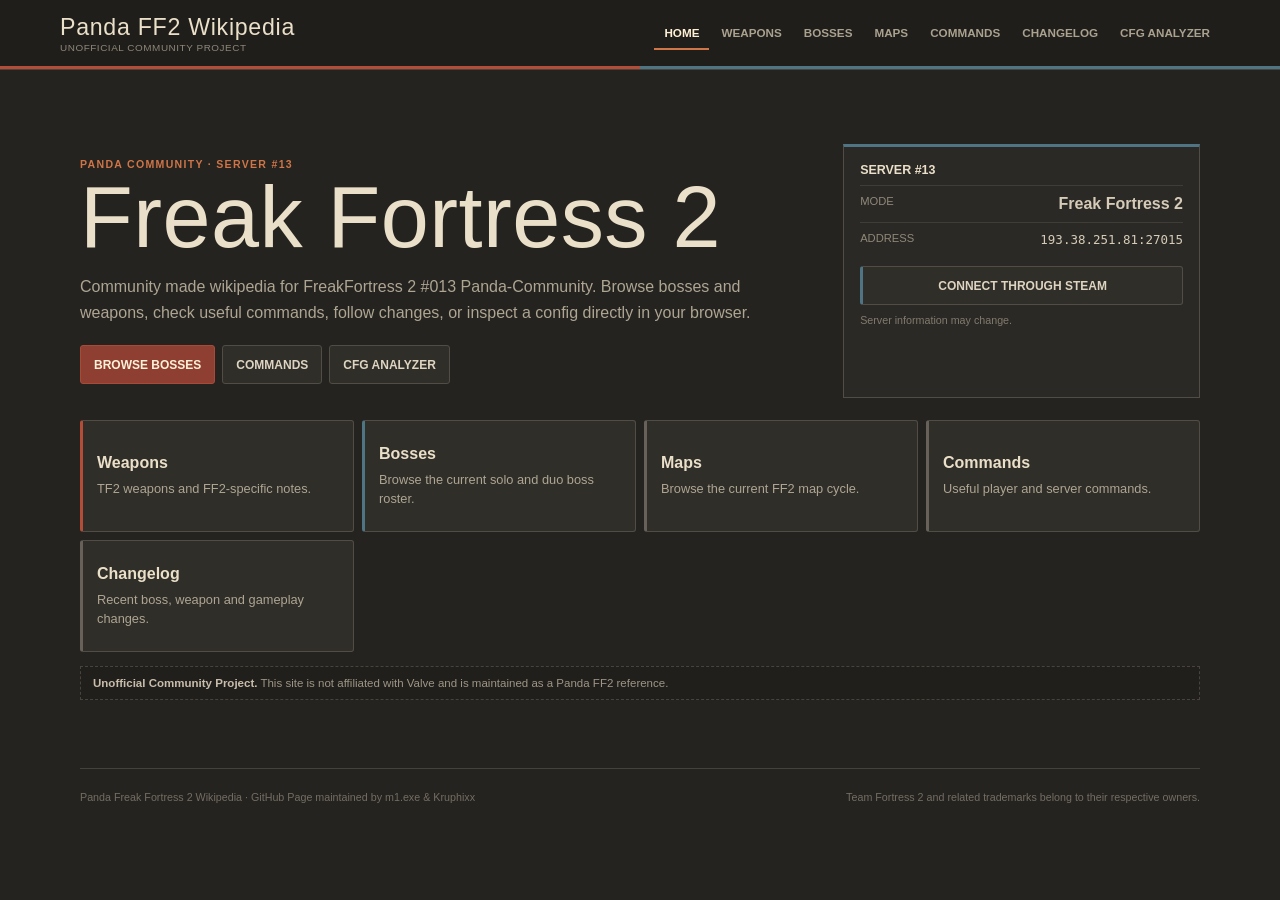
<file: index.html>
<!doctype html>
<html lang="en">
<head>
  <meta charset="utf-8">
  <meta name="viewport" content="width=device-width,initial-scale=1">
  <meta name="theme-color" content="#24231f">
  <title>Panda FF2 · Wikipedia</title>
  <link rel="stylesheet" href="style.css?v=20260820-1625">
</head>
<body>
  <header class="site-header">
    <div class="header-inner">
      <button class="brand" data-view-link="home" aria-label="Go to home">
        <span class="brand-title">Panda FF2 Wikipedia</span>
        <span class="brand-note">Unofficial Community Project</span>
      </button>

      <nav aria-label="Main navigation">
        <button class="nav-btn active" data-view="home">Home</button>
        <button class="nav-btn" data-view="weapons">Weapons</button>
        <button class="nav-btn" data-view="bosses">Bosses</button>
        <button class="nav-btn" data-view="maps">Maps</button>
        <button class="nav-btn" data-view="commands">Commands</button>
        <button class="nav-btn" data-view="changelog">Changelog</button>
        <button class="nav-btn" data-view="analyzer">CFG Analyzer</button>
      </nav>
    </div>

    <div class="team-line" aria-hidden="true">
      <span class="red-line"></span>
      <span class="blu-line"></span>
    </div>
  </header>

  <main>
    <section id="home" class="view active">
      <div class="hero">
        <div class="hero-copy">
          <p class="eyebrow">PANDA COMMUNITY · SERVER #13</p>
          <h1>Freak Fortress 2</h1>
          <p class="hero-text">
            Community made wikipedia for FreakFortress 2 #013 Panda-Community.
            Browse bosses and weapons, check useful commands, follow changes,
            or inspect a config directly in your browser.
          </p>

          <div class="hero-actions">
            <button class="button primary" data-view-link="bosses">Browse bosses</button>
            <button class="button" data-view-link="commands">Commands</button>
            <button class="button" data-view-link="analyzer">CFG Analyzer</button>
          </div>
        </div>

        <aside class="server-card">
          <div class="server-title">Server #13</div>

          <div class="server-row">
            <span>Mode</span>
            <strong>Freak Fortress 2</strong>
          </div>

          <div class="server-row">
            <span>Address</span>
            <code>193.38.251.81:27015</code>
          </div>

          <a class="connect-button" href="steam://connect/193.38.251.81:27015">
            Connect through Steam
          </a>

          <small>Server information may change.</small>
        </aside>
      </div>

      <div class="home-links">
        <button class="home-card red-card" data-view-link="weapons">
          <strong>Weapons</strong>
          <span>TF2 weapons and FF2-specific notes.</span>
        </button>

        <button class="home-card blu-card" data-view-link="bosses">
          <strong>Bosses</strong>
          <span>Browse the current solo and duo boss roster.</span>
        </button>


        <button class="home-card" data-view-link="maps">
          <strong>Maps</strong>
          <span>Browse the current FF2 map cycle.</span>
        </button>

        <button class="home-card" data-view-link="commands">
          <strong>Commands</strong>
          <span>Useful player and server commands.</span>
        </button>

        <button class="home-card" data-view-link="changelog">
          <strong>Changelog</strong>
          <span>Recent boss, weapon and gameplay changes.</span>
        </button>
      </div>

      <div class="community-note">
        <strong>Unofficial Community Project.</strong>
        This site is not affiliated with Valve and is maintained as a Panda FF2 reference.
      </div>
    </section>

    <section id="weapons" class="view">
      <div class="section-head">
        <div>
          <p class="eyebrow">DATABASE</p>
          <h2>Weapons</h2>
          <p>Search by weapon name, TF2 class, slot or classname.</p>
        </div>

        <input
          id="weapon-search"
          class="search"
          placeholder="Search weapons..."
          autocomplete="off"
        >
      </div>

      <div class="weapon-toolbar">
        <div class="weapon-filter-group">
          <label for="weapon-class-filter">Class</label>
          <select id="weapon-class-filter">
            <option value="all">All classes</option>
            <option value="Scout">Scout</option>
            <option value="Soldier">Soldier</option>
            <option value="Pyro">Pyro</option>
            <option value="Demoman">Demoman</option>
            <option value="Heavy">Heavy</option>
            <option value="Engineer">Engineer</option>
            <option value="Medic">Medic</option>
            <option value="Sniper">Sniper</option>
            <option value="Spy">Spy</option>
            <option value="Multi-class">Multi-class</option>
          </select>
        </div>

        <div class="weapon-db-stats">
          <strong id="weapon-result-count">0</strong>
          <span>weapons shown</span>
        </div>
      </div>

      <div id="weapon-list" class="grid weapon-grid"></div>
    </section>

    <section id="bosses" class="view">
      <div class="section-head">
        <div>
          <p class="eyebrow">FF2 ROSTER</p>
          <h2>Bosses</h2>
          <p>Browse the current solo and duo boss roster.</p>
        </div>

        <input
          id="boss-search"
          class="search"
          placeholder="Search boss names..."
          autocomplete="off"
        >
      </div>

      <section class="boss-category solo-category">
        <div class="boss-category-head">
          <h3>Solo Bosses</h3>
          <div class="boss-category-count">
            <strong id="solo-boss-count">0</strong>
            <span>shown</span>
          </div>
        </div>

        <div id="solo-boss-list" class="boss-grid"></div>
      </section>

      <section class="boss-category duo-category">
        <div class="boss-category-head">
          <h3>Duo Bosses</h3>
          <div class="boss-category-count">
            <strong id="duo-boss-count">0</strong>
            <span>shown</span>
          </div>
        </div>

        <div id="duo-boss-list" class="boss-grid"></div>
      </section>
    </section>


    <section id="maps" class="view">
      <div class="section-head">
        <div>
          <p class="eyebrow">SERVER ROTATION</p>
          <h2>Map Cycle</h2>
          <p>Maps currently listed in the Panda Freak Fortress 2 rotation.</p>
        </div>

        <input
          id="map-search"
          class="search"
          placeholder="Search maps..."
          autocomplete="off"
        >
      </div>

      <div class="map-list-meta">
        <strong id="map-result-count">0</strong>
        <span>maps shown</span>
      </div>

      <div id="map-list" class="map-grid"></div>
    </section>

    <section id="commands" class="view">
      <div class="section-head">
        <div>
          <p class="eyebrow">QUICK REFERENCE</p>
          <h2>Useful Commands</h2>
          <p>Common FF2 and server commands collected in one place.</p>
        </div>

        <input
          id="command-search"
          class="search"
          placeholder="Search commands..."
          autocomplete="off"
        >
      </div>

      <div class="tip">
        Most chat commands may also work with <code>/</code> instead of <code>!</code>,
        depending on the plugin.
      </div>

      <div id="command-list" class="command-list"></div>
    </section>

    <section id="changelog" class="view">
      <div class="section-head changelog-head">
        <div>
          <p class="eyebrow">COMMUNITY NOTES</p>
          <h2>Changelog</h2>
          <p>Boss, weapon and gameplay changes collected from Panda's FF2 forum.</p>
        </div>

        <div class="filters" aria-label="Changelog filters">
          <button class="filter-btn active" data-change-filter="all">All</button>
          <button class="filter-btn" data-change-filter="boss">Bosses</button>
          <button class="filter-btn" data-change-filter="weapon">Weapons</button>
          <button class="filter-btn" data-change-filter="gameplay">Gameplay</button>
        </div>
      </div>

      <div id="changelog-list" class="change-list"></div>

      <div class="reference-card">
        <strong>Current FF2 Weapon Changes</strong>
        <p>
          The Panda sticky thread remains the main reference when the local weapon data
          is outdated.
        </p>
        <a
          href="https://www.panda-community.com/threads/current-ff2-weapon-changes.35005/"
          target="_blank"
          rel="noreferrer"
        >
          Open Panda forum thread
        </a>
      </div>
    </section>

    <section id="analyzer" class="view">
      <div class="section-head">
        <div>
          <p class="eyebrow">LOCAL TOOL</p>
          <h2>CFG Analyzer</h2>
          <p>Inspect TF2 / FF2 KeyValues-style configs without uploading them anywhere.</p>
        </div>
      </div>

      <div id="dropzone" class="dropzone">
        <span class="cfg-label">.CFG</span>
        <h3>Drop a config here</h3>
        <p>The file stays in your browser.</p>

        <label class="button primary file-label">
          Choose file
          <input id="cfg-file" type="file" accept=".cfg,.txt">
        </label>
      </div>

      <div id="analysis-output" class="hidden"></div>
    </section>
  </main>

  <footer>
    <span>Panda Freak Fortress 2 Wikipedia · GitHub Page maintained by m1.exe & Kruphixx</span>
    <span>Team Fortress 2 and related trademarks belong to their respective owners.</span>
  </footer>

  <script type="module" src="app.js?v=20260820-1755"></script>
</body>
</html>
</file>
<file: style.css>
:root{
  --bg:#24231f;
  --bg-soft:#2c2a26;
  --panel:#302e29;
  --panel-hover:#37342f;
  --line:#514d45;
  --line-soft:#403d37;
  --text:#e5dcc8;
  --muted:#aea593;
  --cream:#eadfc8;
  --red:#b44d38;
  --red-soft:#d27b5d;
  --blu:#4f7484;
  --blu-soft:#81a3b0;
  --orange:#cf7548;
  --paper:#d1c3a5;
  --ink:#312d27;
}

*{box-sizing:border-box}
html{scroll-behavior:smooth}

body{
  margin:0;
  min-height:100vh;
  color:var(--text);
  background:var(--bg);
  font-family:Arial,Helvetica,sans-serif;
}

button,input{font:inherit}
button{color:inherit}

.site-header{
  position:sticky;
  top:0;
  z-index:20;
  background:#1f1e1b;
  border-bottom:1px solid #49453e;
}

.header-inner{
  width:min(1160px,94%);
  min-height:66px;
  margin:0 auto;
  display:flex;
  align-items:center;
  justify-content:space-between;
  gap:22px;
}

.team-line{
  height:3px;
  display:grid;
  grid-template-columns:1fr 1fr;
}

.red-line{background:var(--red)}
.blu-line{background:var(--blu)}

.brand{
  padding:0;
  border:0;
  background:transparent;
  text-align:left;
  cursor:pointer;
}

.brand-title{
  display:block;
  color:var(--cream);
  font-family:Impact,Haettenschweiler,"Arial Narrow Bold",sans-serif;
  font-size:1.45rem;
  font-weight:400;
  letter-spacing:.7px;
}

.brand-note{
  display:block;
  margin-top:1px;
  color:#8f8778;
  font-size:.62rem;
  letter-spacing:.55px;
  text-transform:uppercase;
}

nav{
  display:flex;
  gap:2px;
  align-items:center;
  flex-wrap:wrap;
}

.nav-btn{
  padding:9px 10px;
  border:0;
  border-bottom:2px solid transparent;
  background:transparent;
  color:#aaa18f;
  cursor:pointer;
  font-size:.73rem;
  font-weight:700;
  text-transform:uppercase;
}

.nav-btn:hover{color:#ded5c3}

.nav-btn.active{
  color:#fff0d4;
  border-bottom-color:var(--orange);
}

main{
  width:min(1120px,92%);
  margin:0 auto;
}

.view{
  display:none;
  padding:50px 0 68px;
}

.view.active{display:block}

.eyebrow{
  margin:0 0 6px;
  color:var(--orange);
  font-size:.66rem;
  font-weight:800;
  letter-spacing:1.3px;
  text-transform:uppercase;
}

/* Home */

.hero{
  display:grid;
  grid-template-columns:minmax(0,1.35fr) minmax(270px,.65fr);
  gap:22px;
  padding:24px 0 22px;
}

.hero-copy{
  display:flex;
  flex-direction:column;
  justify-content:center;
  padding:14px 0;
}

.hero h1{
  margin:0;
  color:var(--cream);
  font-family:Impact,Haettenschweiler,"Arial Narrow Bold",sans-serif;
  font-size:clamp(3rem,7vw,5.4rem);
  font-weight:400;
  line-height:.95;
  letter-spacing:.45px;
}

.hero-text{
  max-width:680px;
  margin:16px 0 0;
  color:var(--muted);
  line-height:1.6;
}

.hero-actions{
  display:flex;
  gap:7px;
  flex-wrap:wrap;
  margin-top:20px;
}

.button,
.connect-button{
  display:inline-flex;
  min-height:39px;
  align-items:center;
  justify-content:center;
  padding:8px 13px;
  border:1px solid var(--line);
  border-radius:3px;
  color:#ddd4c1;
  background:var(--panel);
  cursor:pointer;
  font-size:.75rem;
  font-weight:800;
  text-decoration:none;
  text-transform:uppercase;
}

.button:hover,
.connect-button:hover{
  background:var(--panel-hover);
}

.button.primary{
  color:#fff1d7;
  background:#8f3f31;
  border-color:#a74b38;
}

.button.primary:hover{background:#a84834}

.server-card{
  padding:16px;
  background:#2b2925;
  border:1px solid var(--line);
  border-top:3px solid var(--blu);
}

.server-title{
  margin-bottom:8px;
  color:var(--cream);
  font-size:.78rem;
  font-weight:800;
  text-transform:uppercase;
}

.server-row{
  display:grid;
  grid-template-columns:70px 1fr;
  gap:12px;
  padding:9px 0;
  border-top:1px solid var(--line-soft);
}

.server-row span{
  color:#8f8779;
  font-size:.7rem;
  text-transform:uppercase;
}

.server-row strong,
.server-row code{
  color:#d5cbb8;
  text-align:right;
}

.server-row code{font-size:.78rem}

.connect-button{
  width:100%;
  margin-top:10px;
  border-left:3px solid var(--blu);
}

.server-card small{
  display:block;
  margin-top:9px;
  color:#817a6e;
  font-size:.67rem;
}

.home-links{
  display:grid;
  grid-template-columns:repeat(4,1fr);
  gap:8px;
}

.home-card{
  min-height:112px;
  padding:14px;
  border:1px solid var(--line);
  border-left:3px solid #676159;
  border-radius:3px;
  background:var(--panel);
  text-align:left;
  cursor:pointer;
}

.home-card.red-card{border-left-color:var(--red)}
.home-card.blu-card{border-left-color:var(--blu)}
.home-card:hover{background:var(--panel-hover)}

.home-card strong{
  display:block;
  margin-bottom:7px;
  color:var(--cream);
  font-size:1rem;
}

.home-card span{
  color:var(--muted);
  font-size:.8rem;
  line-height:1.4;
}

.community-note{
  margin-top:14px;
  padding:10px 12px;
  color:#9e9585;
  background:#211f1c;
  border:1px dashed #48443d;
  font-size:.72rem;
}

.community-note strong{color:#c9bdab}

/* Shared section layout */

.section-head{
  display:flex;
  align-items:flex-end;
  justify-content:space-between;
  gap:24px;
  margin-bottom:20px;
  padding-bottom:14px;
  border-bottom:1px solid var(--line);
}

.section-head h2{
  margin:0;
  color:var(--cream);
  font-family:Impact,Haettenschweiler,"Arial Narrow Bold",sans-serif;
  font-size:clamp(2.2rem,4.8vw,3.4rem);
  font-weight:400;
  line-height:1;
}

.section-head p:not(.eyebrow){
  max-width:650px;
  margin:8px 0 0;
  color:var(--muted);
  line-height:1.45;
}

.search{
  width:min(390px,100%);
  min-height:40px;
  padding:9px 11px;
  color:var(--text);
  background:#1e1d1a;
  border:1px solid var(--line);
  border-radius:3px;
  outline:none;
}

.search::placeholder{color:#7f786d}
.search:focus{border-color:var(--orange)}

.grid{
  display:grid;
  grid-template-columns:repeat(auto-fit,minmax(235px,1fr));
  gap:9px;
}

.item-card{
  padding:14px;
  background:var(--panel);
  border:1px solid var(--line);
  border-top:2px solid #625d55;
  border-radius:3px;
}

.item-card:nth-child(3n+1){border-top-color:var(--red)}
.item-card:nth-child(3n+2){border-top-color:var(--blu)}

.item-card h3{
  margin:0 0 5px;
  color:var(--cream);
  font-size:1.04rem;
}

.item-card p{
  margin:5px 0;
  color:var(--muted);
  font-size:.82rem;
  line-height:1.42;
}

.item-img{
  width:100%;
  height:130px;
  object-fit:contain;
  margin-bottom:11px;
  background:#22211e;
  border:1px solid #46423c;
}

.tag{
  display:inline-block;
  margin:7px 4px 0 0;
  padding:3px 6px;
  color:#cfc5b3;
  background:#22211e;
  border:1px solid #4d4942;
  border-radius:2px;
  font-size:.62rem;
  font-weight:800;
  text-transform:uppercase;
}

/* Bosses */

.boss-grid{
  display:grid;
  grid-template-columns:repeat(auto-fill,minmax(220px,1fr));
  gap:7px;
  align-items:start;
}

.boss-name-item{
  min-height:42px;
  display:flex;
  align-items:center;
  padding:9px 11px;
  color:var(--cream);
  background:var(--panel);
  border:1px solid var(--line);
  border-left:3px solid #625d55;
  border-radius:3px;
  font-size:.82rem;
  font-weight:700;
}

.boss-name-item:nth-child(odd){
  border-left-color:var(--red);
}

.boss-name-item:nth-child(even){
  border-left-color:var(--blu);
}

.boss-name-item:hover{
  background:var(--panel-hover);
}

.boss-list-meta{
  display:flex;
  align-items:baseline;
  gap:6px;
  margin:-8px 0 12px;
  color:#827a6e;
  font-size:.68rem;
}

.boss-list-meta strong{
  color:var(--cream);
  font-size:.9rem;
}

@media(max-width:700px){
  .boss-grid{
    grid-template-columns:1fr;
  }
}

/* Commands */

.tip{
  margin-bottom:10px;
  padding:10px 12px;
  color:#352f28;
  background:var(--paper);
  border-left:3px solid var(--orange);
  font-size:.78rem;
}

.tip code{font-weight:800}

.command-list{
  display:grid;
  gap:8px;
}

.command-card{
  display:grid;
  grid-template-columns:120px 1fr auto;
  gap:14px;
  align-items:center;
  padding:12px 13px;
  background:var(--panel);
  border:1px solid var(--line);
  border-radius:3px;
}

.command-card code{
  color:#eadfc8;
  font-size:.8rem;
}

.command-card h3{
  margin:0 0 3px;
  color:var(--cream);
  font-size:.88rem;
}

.command-card p{
  margin:0;
  color:var(--muted);
  font-size:.78rem;
  line-height:1.4;
}

.command-meta{
  color:#cf7a52;
  font-size:.61rem;
  font-weight:800;
  text-transform:uppercase;
}

/* Changelog */

.filters{
  display:flex;
  flex-wrap:wrap;
  gap:5px;
}

.filter-btn{
  padding:6px 8px;
  color:#a99f8e;
  background:#211f1c;
  border:1px solid var(--line);
  border-radius:3px;
  cursor:pointer;
  font-size:.64rem;
  font-weight:800;
  text-transform:uppercase;
}

.filter-btn:hover,
.filter-btn.active{
  color:#f0dfc4;
  border-color:#9a5139;
  background:#402b24;
}

.change-list{
  display:grid;
  gap:8px;
}

.change-card{
  padding:13px 14px;
  background:var(--panel);
  border:1px solid var(--line);
  border-left:3px solid #625d55;
  border-radius:3px;
}

.change-card[data-type="boss"]{border-left-color:var(--red)}
.change-card[data-type="weapon"]{border-left-color:var(--blu)}
.change-card[data-type="gameplay"]{border-left-color:var(--orange)}

.change-top{
  display:flex;
  justify-content:space-between;
  gap:12px;
  align-items:center;
}

.change-type{
  display:inline-block;
  margin-right:4px;
  color:#aaa08e;
  font-size:.6rem;
  font-weight:800;
  text-transform:uppercase;
}

.change-date{
  color:#827a6e;
  font-size:.68rem;
}

.change-card h3{
  margin:7px 0 5px;
  color:var(--cream);
  font-size:.95rem;
}

.change-card p{
  margin:0;
  color:var(--muted);
  font-size:.8rem;
  line-height:1.45;
}

.change-card a,
.reference-card a{
  display:inline-block;
  margin-top:8px;
  color:#d78059;
  font-size:.7rem;
  font-weight:800;
  text-transform:uppercase;
}

.reference-card{
  margin-top:14px;
  padding:13px 14px;
  background:#2a2824;
  border:1px solid var(--line);
  border-left:3px solid var(--blu);
  border-radius:3px;
}

.reference-card strong{color:var(--cream)}

.reference-card p{
  margin:5px 0 0;
  color:var(--muted);
  font-size:.8rem;
}

/* Analyzer */

.dropzone{
  padding:38px 20px;
  text-align:center;
  background:var(--panel);
  border:1px dashed #625d55;
  border-radius:3px;
}

.dropzone.drag{
  border-color:var(--orange);
  background:#353029;
}

.cfg-label{
  display:inline-block;
  padding:5px 7px;
  color:#d88b68;
  border:1px solid #8e513b;
  font-size:.8rem;
  font-weight:800;
}

.dropzone h3{
  margin:12px 0 5px;
  color:var(--cream);
  font-size:1rem;
}

.dropzone p{
  margin:0 0 10px;
  color:var(--muted);
  font-size:.8rem;
}

.file-label input{display:none}

.hidden{display:none!important}

.empty-state{
  padding:24px;
  color:#948b7c;
  background:#292722;
  border:1px dashed var(--line);
  text-align:center;
}

.summary{
  display:grid;
  grid-template-columns:repeat(auto-fit,minmax(140px,1fr));
  gap:8px;
  margin:18px 0;
}

.stat{
  padding:12px;
  background:var(--panel);
  border:1px solid var(--line);
  border-top:2px solid var(--orange);
}

.stat b{
  display:block;
  color:var(--cream);
  font-size:1.25rem;
}

.stat span{
  color:var(--muted);
  font-size:.72rem;
}

.result{
  margin:8px 0;
  padding:13px;
  background:var(--panel);
  border:1px solid var(--line);
}

.result h3{
  margin:0 0 5px;
  color:var(--cream);
  font-size:.95rem;
}

.result p{color:var(--muted)}

.result pre{
  overflow:auto;
  padding:10px;
  color:#ddd2bf;
  background:#1e1d1a;
  border-left:3px solid var(--blu);
  white-space:pre-wrap;
  font:12px/1.5 Consolas,"Courier New",monospace;
}

/* Footer */

footer{
  width:min(1120px,92%);
  margin:0 auto;
  padding:22px 0 28px;
  display:flex;
  justify-content:space-between;
  gap:20px;
  color:#746d62;
  border-top:1px solid #45413b;
  font-size:.67rem;
}

@media(max-width:900px){
  .header-inner{
    align-items:flex-start;
    flex-direction:column;
    padding:10px 0;
  }

  nav{
    width:100%;
    overflow:auto;
    flex-wrap:nowrap;
  }

  .hero{grid-template-columns:1fr}
  .home-links{grid-template-columns:repeat(2,1fr)}
}

@media(max-width:700px){
  .view{padding:36px 0 52px}

  .section-head{
    align-items:stretch;
    flex-direction:column;
  }

  .home-links{grid-template-columns:1fr}
  .command-card{grid-template-columns:1fr}

  .change-top{
    align-items:flex-start;
    flex-direction:column;
  }

  footer{flex-direction:column}
}


/* Weapon changes database */
.weapon-toolbar{
  display:flex;
  align-items:center;
  justify-content:space-between;
  gap:16px;
  margin:-7px 0 13px;
  padding:9px 10px;
  background:#211f1c;
  border:1px solid var(--line-soft);
  border-radius:3px;
}
.weapon-filter-group{
  display:flex;
  align-items:center;
  gap:8px;
}
.weapon-filter-group label{
  color:#898173;
  font-size:.66rem;
  font-weight:800;
  text-transform:uppercase;
}
.weapon-filter-group select{
  min-height:34px;
  padding:6px 29px 6px 9px;
  color:var(--text);
  background:#292722;
  border:1px solid var(--line);
  border-radius:3px;
}
.weapon-db-stats{
  display:flex;
  align-items:baseline;
  gap:6px;
  color:#827a6e;
  font-size:.68rem;
}
.weapon-db-stats strong{
  color:var(--cream);
  font-size:.9rem;
}
.weapon-grid{
  grid-template-columns:repeat(auto-fit,minmax(290px,1fr));
}
.weapon-card{
  display:flex;
  flex-direction:column;
  min-width:0;
}
.weapon-card-head{
  display:flex;
  align-items:flex-start;
  justify-content:space-between;
  gap:10px;
}
.weapon-card-head h3{
  margin-bottom:2px;
}
.weapon-count-badge{
  flex:0 0 auto;
  padding:3px 5px;
  color:#d7cbb8;
  background:#24221f;
  border:1px solid #4c4841;
  border-radius:3px;
  font-size:.6rem;
  font-weight:800;
  text-transform:uppercase;
}
.weapon-classname{
  display:block;
  max-width:100%;
  margin-top:7px;
  color:#9e9585;
  overflow-wrap:anywhere;
  font-size:.67rem;
}
.weapon-badges{
  margin-top:3px;
}
.shared-rule-tag{
  border-color:#4f7484;
  color:#a9c2cb;
}
.warning-tag{
  border-color:#8b4c39;
  color:#dda18a;
}
.weapon-details{
  margin-top:12px;
  border-top:1px solid var(--line-soft);
}
.weapon-details>summary{
  padding:10px 0 2px;
  color:#d9865f;
  cursor:pointer;
  font-size:.72rem;
  font-weight:800;
  text-transform:uppercase;
}
.weapon-details>summary:hover{
  color:#eda07b;
}
.weapon-details-body{
  display:grid;
  gap:8px;
  margin-top:10px;
}
.weapon-rule{
  padding:10px;
  background:#272520;
  border:1px solid #444038;
  border-left:3px solid var(--red);
  border-radius:2px;
}
.weapon-rule.classname-rule{
  border-left-color:var(--blu);
}
.weapon-rule-head{
  display:flex;
  align-items:flex-start;
  justify-content:space-between;
  gap:10px;
}
.weapon-rule-head strong{
  display:block;
  color:var(--cream);
  font-size:.76rem;
}
.weapon-rule-head code{
  display:block;
  margin-top:3px;
  color:#8f8779;
  overflow-wrap:anywhere;
  font-size:.61rem;
}
.weapon-rule-head>span{
  color:#827a6e;
  font-size:.6rem;
  white-space:nowrap;
}
.rule-flags{
  display:flex;
  flex-wrap:wrap;
  gap:5px;
  margin-top:8px;
}
.rule-flag{
  padding:3px 5px;
  color:#aaa18f;
  background:#1e1d1a;
  border:1px solid #454139;
  border-radius:2px;
  font-size:.58rem;
  font-weight:700;
  text-transform:uppercase;
}
.rule-flag.danger{
  color:#dda18a;
  border-color:#784333;
}
.attribute-group{
  margin-top:10px;
}
.rule-group-title{
  margin-bottom:4px;
  color:#9b9283;
  font-size:.6rem;
  font-weight:800;
  letter-spacing:.4px;
  text-transform:uppercase;
}
.custom-attributes .rule-group-title{
  color:#d17c56;
}
.attribute-list{
  border-top:1px solid #3f3b35;
}
.attribute-row{
  display:flex;
  align-items:flex-start;
  justify-content:space-between;
  gap:12px;
  padding:5px 0;
  border-bottom:1px solid #3a3731;
  font-size:.68rem;
}
.attribute-row span{
  color:#aaa18f;
}
.attribute-row code{
  flex:0 0 auto;
  color:#e0d5c1;
  font-size:.66rem;
  text-align:right;
}


.player-attribute-list{
  display:grid;
  gap:5px;
  margin-top:5px;
}

.player-attribute-row{
  display:grid;
  grid-template-columns:minmax(0,1fr) auto;
  gap:4px 12px;
  align-items:center;
  padding:8px 9px;
  background:#211f1c;
  border:1px solid #403c35;
  border-left:3px solid #5a554d;
  border-radius:2px;
}

.player-attribute-row.attribute-positive{
  border-left-color:var(--blu);
}

.player-attribute-row.attribute-negative{
  border-left-color:var(--red);
}

.player-attribute-row.attribute-special{
  border-left-color:var(--orange);
}

.player-attribute-label{
  min-width:0;
  color:#c9beaa;
  font-size:.7rem;
  font-weight:700;
  line-height:1.3;
}

.player-attribute-value{
  color:#eadfc8;
  font-size:.7rem;
  text-align:right;
  white-space:nowrap;
}

.player-attribute-note{
  grid-column:1 / -1;
  color:#81796d;
  font-size:.59rem;
  line-height:1.35;
}

.attribute-group-note{
  margin-top:5px;
  padding:8px 9px;
  color:#827a6e;
  background:#211f1c;
  border:1px dashed #403c35;
  font-size:.64rem;
  line-height:1.35;
}

.technical-values{
  margin-top:7px;
  border-top:1px dashed #454139;
}

.technical-values>summary{
  padding:7px 0 1px;
  color:#837b6e;
  cursor:pointer;
  font-size:.59rem;
  font-weight:800;
  letter-spacing:.3px;
  text-transform:uppercase;
}

.technical-values>summary:hover{
  color:#b1a694;
}

.technical-values .attribute-list{
  margin-top:6px;
}

.technical-values .attribute-row{
  padding:5px 7px;
  background:#1f1e1b;
  border:1px solid #393630;
  border-bottom:0;
}

.technical-values .attribute-row:last-child{
  border-bottom:1px solid #393630;
}

@media(max-width:520px){
  .player-attribute-row{
    grid-template-columns:1fr;
  }

  .player-attribute-value{
    text-align:left;
    white-space:normal;
  }
}
.class-override-list{
  margin-top:10px;
  padding-top:9px;
  border-top:1px dashed #49453e;
}
.class-override{
  margin-top:7px;
  padding:8px;
  background:#211f1c;
  border:1px solid #403c35;
}
.class-override>strong{
  color:#e0d4bf;
  font-size:.7rem;
}
.weapon-no-change{
  margin-top:10px!important;
  color:#81796d!important;
  font-size:.7rem!important;
}

@media(max-width:700px){
  .weapon-toolbar{
    align-items:stretch;
    flex-direction:column;
  }
  .weapon-filter-group{
    justify-content:space-between;
  }
  .weapon-filter-group select{
    flex:1;
  }
  .weapon-card-head{
    flex-direction:column;
  }
}

/* Boss category sections */
.boss-category{
  margin-top:18px;
}

.boss-category:first-of-type{
  margin-top:0;
}

.boss-category-head{
  display:flex;
  align-items:baseline;
  justify-content:space-between;
  gap:12px;
  margin-bottom:8px;
  padding-bottom:7px;
  border-bottom:1px solid var(--line-soft);
}

.boss-category-head h3{
  margin:0;
  color:var(--cream);
  font-size:.95rem;
  text-transform:uppercase;
}

.boss-category-count{
  display:flex;
  align-items:baseline;
  gap:5px;
  color:#827a6e;
  font-size:.66rem;
}

.boss-category-count strong{
  color:var(--cream);
  font-size:.84rem;
}

.boss-category.duo-category .boss-category-head{
  border-bottom-color:#65473d;
}

.boss-category.duo-category .boss-name-item{
  border-left-color:var(--orange);
}

/* Maps */

.map-list-meta{
  display:flex;
  align-items:baseline;
  gap:6px;
  margin:-8px 0 12px;
  color:#827a6e;
  font-size:.68rem;
}

.map-list-meta strong{
  color:var(--cream);
  font-size:.9rem;
}

.map-grid{
  display:grid;
  grid-template-columns:repeat(auto-fill,minmax(300px,1fr));
  gap:7px;
  align-items:start;
}

.map-entry{
  min-width:0;
  align-self:start;
}

.map-name-item{
  width:100%;
  min-width:0;
  min-height:42px;
  display:flex;
  align-items:center;
  gap:9px;
  padding:8px 10px;
  color:var(--cream);
  background:var(--panel);
  border:1px solid var(--line);
  border-left:3px solid #625d55;
  border-radius:3px;
}

.map-entry:nth-child(odd) .map-name-item{
  border-left-color:var(--red);
}

.map-entry:nth-child(even) .map-name-item{
  border-left-color:var(--blu);
}

.map-toggle{
  appearance:none;
  text-align:left;
  cursor:pointer;
}

.map-toggle:hover,
.map-toggle:focus-visible{
  background:var(--panel-hover);
}

.map-toggle:focus-visible{
  outline:1px solid var(--orange);
  outline-offset:2px;
}

.map-number{
  flex:0 0 auto;
  min-width:25px;
  color:#81796d;
  font-size:.63rem;
  font-weight:800;
  text-align:right;
}

.map-name-item code{
  min-width:0;
  flex:1;
  color:#ddd3c0;
  font-size:.72rem;
  overflow-wrap:anywhere;
}

.map-view-label{
  flex:0 0 auto;
  color:#81796d;
  font-size:.58rem;
  font-weight:800;
  letter-spacing:.35px;
  text-transform:uppercase;
}

.map-toggle-indicator{
  flex:0 0 22px;
  width:22px;
  height:22px;
  display:grid;
  place-items:center;
  margin-left:2px;
  color:#d88a63;
  background:#24221f;
  border:1px solid #4b463f;
  border-radius:2px;
  font-size:.72rem;
  font-weight:800;
  line-height:1;
}

/* Full-screen map viewer */

body.map-viewer-open{
  overflow:hidden;
}

.map-viewer[hidden],
.map-viewer [hidden],
.map-viewer-fallback[hidden],
.map-no-image[hidden]{
  display:none!important;
}

.map-viewer{
  position:fixed;
  inset:0;
  z-index:1000;
  opacity:0;
  visibility:hidden;
  transition:opacity .18s ease,visibility .18s ease;
}

.map-viewer.map-viewer-visible{
  opacity:1;
  visibility:visible;
}

.map-viewer-backdrop{
  position:absolute;
  inset:0;
  background:rgba(10,9,8,.96);
}

.map-viewer-shell{
  position:relative;
  z-index:1;
  width:100%;
  height:100vh;
  height:100dvh;
  display:grid;
  grid-template-columns:88px minmax(0,1fr) 88px;
  grid-template-rows:auto minmax(0,1fr) auto;
  color:var(--text);
  overflow:hidden;
}

.map-viewer-header{
  grid-column:1 / -1;
  grid-row:1;
  min-height:68px;
  display:flex;
  align-items:center;
  justify-content:space-between;
  gap:20px;
  padding:12px 18px;
  background:rgba(31,30,27,.94);
  border-bottom:1px solid #49453e;
}

.map-viewer-heading{
  min-width:0;
  display:flex;
  align-items:baseline;
  gap:12px;
}

.map-viewer-counter{
  flex:0 0 auto;
  color:var(--orange);
  font-size:.68rem;
  font-weight:800;
}

.map-viewer-title{
  min-width:0;
  color:var(--cream);
  font-size:.9rem;
  font-weight:700;
  overflow:hidden;
  text-overflow:ellipsis;
  white-space:nowrap;
}

.map-viewer-close{
  flex:0 0 38px;
  width:38px;
  height:38px;
  display:grid;
  place-items:center;
  padding:0;
  color:#e6d8c3;
  background:#282621;
  border:1px solid #514b43;
  border-radius:3px;
  cursor:pointer;
  font-size:1.35rem;
  line-height:1;
}

.map-viewer-close:hover,
.map-viewer-close:focus-visible{
  color:#fff0d4;
  background:#3a302a;
  border-color:#8e513b;
}

.map-viewer-stage{
  grid-column:2;
  grid-row:2;
  min-width:0;
  min-height:0;
  display:grid;
  place-items:center;
  overflow:hidden;
  padding:18px;
}

.map-viewer-slide{
  width:100%;
  height:100%;
  min-width:0;
  min-height:0;
  display:grid;
  place-items:center;
  opacity:1;
  transform:translateX(0);
  transition:transform .18s ease,opacity .18s ease;
  will-change:transform,opacity;
}

.map-viewer-image{
  display:block;
  width:auto;
  height:auto;
  max-width:100%;
  max-height:100%;
  object-fit:contain;
  background:#151412;
  border:1px solid #403c36;
  box-shadow:0 10px 35px rgba(0,0,0,.35);
}

.map-viewer-fallback{
  width:min(720px,100%);
  min-height:240px;
  display:grid;
  place-items:center;
  padding:28px;
  color:#8d8476;
  background:#1c1b18;
  border:1px dashed #514b42;
  font-size:.8rem;
  text-align:center;
}

.map-slide-out-left{
  opacity:0;
  transform:translateX(-12%);
}

.map-slide-out-right{
  opacity:0;
  transform:translateX(12%);
}

.map-slide-in-left{
  opacity:0;
  transform:translateX(-12%);
  transition:none;
}

.map-slide-in-right{
  opacity:0;
  transform:translateX(12%);
  transition:none;
}

.map-viewer-nav{
  grid-row:2;
  align-self:stretch;
  display:flex;
  flex-direction:column;
  align-items:center;
  justify-content:center;
  gap:4px;
  padding:8px;
  color:#aaa18f;
  background:transparent;
  border:0;
  cursor:pointer;
}

.map-viewer-prev{
  grid-column:1;
  border-right:1px solid rgba(81,77,69,.35);
}

.map-viewer-next{
  grid-column:3;
  border-left:1px solid rgba(81,77,69,.35);
}

.map-viewer-nav:hover,
.map-viewer-nav:focus-visible{
  color:#fff0d4;
  background:rgba(48,46,41,.55);
}

.map-viewer-arrow{
  font-size:3rem;
  font-weight:400;
  line-height:.8;
}

.map-viewer-nav-label{
  font-size:.58rem;
  font-weight:800;
  letter-spacing:.5px;
  text-transform:uppercase;
}

.map-viewer-hint{
  grid-column:1 / -1;
  grid-row:3;
  min-height:34px;
  display:flex;
  align-items:center;
  justify-content:center;
  gap:18px;
  padding:7px 14px;
  color:#716a60;
  background:rgba(24,23,20,.92);
  border-top:1px solid #35322d;
  font-size:.6rem;
  text-transform:uppercase;
}

@media(max-width:700px){
  .map-grid{
    grid-template-columns:1fr;
  }

  .map-view-label{
    display:none;
  }

  .map-viewer-shell{
    grid-template-columns:48px minmax(0,1fr) 48px;
  }

  .map-viewer-header{
    min-height:58px;
    padding:9px 10px;
  }

  .map-viewer-heading{
    gap:7px;
  }

  .map-viewer-title{
    font-size:.72rem;
  }

  .map-viewer-close{
    flex-basis:34px;
    width:34px;
    height:34px;
  }

  .map-viewer-stage{
    padding:9px;
  }

  .map-viewer-arrow{
    font-size:2.35rem;
  }

  .map-viewer-nav-label{
    display:none;
  }

  .map-viewer-hint{
    gap:12px;
    font-size:.52rem;
  }
}
</file>
